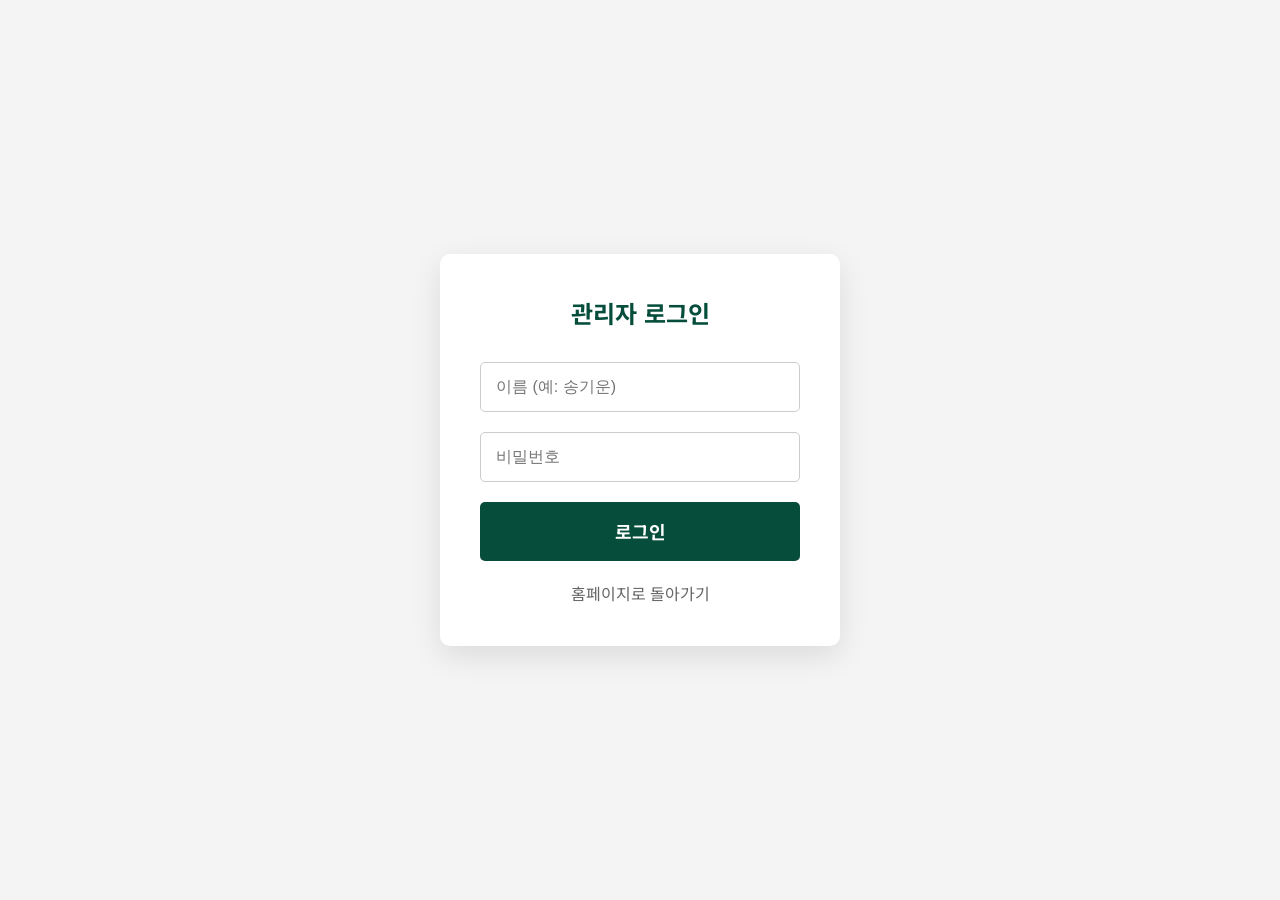
<file: admin.html>
<!DOCTYPE html>
<html lang="ko">
<head>
  <meta charset="UTF-8">
  <meta name="viewport" content="width=device-width, initial-scale=1.0">
  <title>관리자 페이지 - 관유중앙교회</title>
  <link rel="stylesheet" href="style.css">
  <style>
    body {
      background-color: #f4f4f4;
      display: flex;
      justify-content: center;
      align-items: center;
      height: 100vh;
      margin: 0;
    }
    .admin-login-box {
      background: white;
      padding: 40px;
      border-radius: 10px;
      box-shadow: 0 10px 30px rgba(0,0,0,0.1);
      width: 100%;
      max-width: 400px;
      text-align: center;
    }
    .admin-login-box h2 {
      margin-top: 0;
      color: #064E3B;
      margin-bottom: 30px;
    }
    .admin-login-box input {
      width: 100%;
      padding: 15px;
      margin-bottom: 20px;
      border: 1px solid #ccc;
      border-radius: 5px;
      box-sizing: border-box;
      font-size: 16px;
    }
    .admin-login-box button {
      width: 100%;
      padding: 15px;
      background-color: #064E3B;
      color: white;
      border: none;
      border-radius: 5px;
      font-size: 18px;
      cursor: pointer;
      font-weight: bold;
    }
    .admin-login-box button:hover {
      background-color: #043326;
    }
    .home-link {
      display: block;
      margin-top: 20px;
      color: #666;
      text-decoration: none;
    }
  </style>
</head>
<body>
  <div class="admin-login-box">
    <h2>관리자 로그인</h2>
    <input type="text" id="admin-name" placeholder="이름 (예: 송기운)">
    <input type="password" id="admin-password" placeholder="비밀번호">
    <button id="admin-login-btn">로그인</button>
    <a href="index.html" class="home-link">홈페이지로 돌아가기</a>
  </div>

  <script>
    const ADMINS = [
      { name: '송기운', password: '20114!', role: 'main' },
      { name: '정해단', password: '1231!', role: 'sub' },
      { name: '민병희', password: '1231!', role: 'sub' }
    ];

    document.getElementById('admin-login-btn').addEventListener('click', () => {
      const name = document.getElementById('admin-name').value.trim();
      const pwd = document.getElementById('admin-password').value;
      
      const admin = ADMINS.find(a => a.name === name && a.password === pwd);
      if (admin) {
        localStorage.setItem('adminRole', admin.role);
        localStorage.setItem('adminName', admin.name);
        alert('로그인 성공! 홈페이지로 이동합니다.');
        window.location.href = 'index.html?clear=1';
      } else {
        alert('이름 또는 비밀번호가 일치하지 않습니다.');
      }
    });
  </script>
</body>
</html>
</file>
<file: style.css>
@import url('https://fonts.googleapis.com/css2?family=Gowun+Batang:wght@400;700&family=Noto+Sans+KR:wght@300;400;500;700;900&family=Outfit:wght@300;400;500;600;700&display=swap');

/* Design System Variables */
:root {
  --color-primary: #1b4332; /* Deep Forest Green */
  --color-primary-light: #2d6a4f;
  --color-primary-dark: #081c15;
  --color-accent: #c5a880; /* Warm Gold / Champagne */
  --color-accent-light: #d4af37;
  --color-text-dark: #212529; /* Charcoal */
  --color-text-muted: #5a6268;
  --color-bg-base: #faf9f6; /* Warm White / Cream */
  --color-bg-card: #ffffff;
  --color-border: rgba(0, 0, 0, 0.08);
  --color-border-light: rgba(255, 255, 255, 0.25);
  
  --color-thelight-green: #388e3c; /* The Light Church Vivid Green */
  --color-thelight-green-light: #4caf50;
  --color-thelight-green-dark: #2e7d32;
  
  --font-ko: 'Noto Sans KR', sans-serif;
  --font-en: 'Outfit', sans-serif;
  
  --shadow-sm: 0 2px 8px rgba(0, 0, 0, 0.04);
  --shadow-md: 0 8px 24px rgba(0, 0, 0, 0.06);
  --shadow-lg: 0 16px 40px rgba(0, 0, 0, 0.1);
  --radius-sm: 8px;
  --radius-md: 16px;
  --radius-lg: 24px;
  
  --transition: all 0.4s cubic-bezier(0.16, 1, 0.3, 1);
}

/* Base Styles */
* {
  box-sizing: border-box;
  margin: 0;
  padding: 0;
  -webkit-font-smoothing: antialiased;
  -moz-osx-font-smoothing: grayscale;
}

html {
  scroll-behavior: smooth;
  font-size: 16px;
}

body {
  font-family: var(--font-ko);
  background-color: var(--color-bg-base);
  color: var(--color-text-dark);
  line-height: 1.6;
  overflow-x: hidden;
}

a {
  text-decoration: none;
  color: inherit;
  transition: var(--transition);
}

ul {
  list-style: none;
}

button {
  background: none;
  border: none;
  font: inherit;
  cursor: pointer;
}

/* Custom Scrollbar */
::-webkit-scrollbar {
  width: 8px;
}
::-webkit-scrollbar-track {
  background: var(--color-bg-base);
}
::-webkit-scrollbar-thumb {
  background: var(--color-primary-light);
  border-radius: 4px;
}
::-webkit-scrollbar-thumb:hover {
  background: var(--color-primary);
}

/* Container */
.container {
  max-width: 1200px;
  margin: 0 auto;
  padding: 0 24px;
}

/* Typography & Title Components */
.section-header {
  text-align: center;
  margin-bottom: 60px;
}

.section-tag {
  font-family: var(--font-en);
  font-size: 0.85rem;
  font-weight: 600;
  text-transform: uppercase;
  color: var(--color-accent-light);
  letter-spacing: 2px;
  display: block;
  margin-bottom: 12px;
}

.section-title {
  font-size: 2.25rem;
  font-weight: 700;
  color: var(--color-primary);
  position: relative;
  display: inline-block;
  padding-bottom: 16px;
}

.section-title::after {
  content: '';
  position: absolute;
  bottom: 0;
  left: 50%;
  transform: translateX(-50%);
  width: 40px;
  height: 3px;
  background-color: var(--color-accent);
  border-radius: 2px;
}

.section-desc {
  margin-top: 16px;
  color: var(--color-text-muted);
  font-size: 1.05rem;
}

/* Buttons */
.btn {
  display: inline-flex;
  align-items: center;
  justify-content: center;
  padding: 12px 28px;
  font-size: 0.95rem;
  font-weight: 500;
  border-radius: 30px;
  transition: var(--transition);
  gap: 8px;
}

.btn-primary {
  background-color: var(--color-primary);
  color: #ffffff;
  box-shadow: var(--shadow-sm);
}

.btn-primary:hover {
  background-color: var(--color-primary-light);
  transform: translateY(-2px);
  box-shadow: var(--shadow-md);
}

.btn-outline {
  border: 1px solid var(--color-primary);
  color: var(--color-primary);
}

.btn-outline:hover {
  background-color: var(--color-primary);
  color: #ffffff;
  transform: translateY(-2px);
}

/* Header & Navigation */
.header {
  position: fixed;
  top: 0;
  left: 0;
  width: 100%;
  z-index: 1000;
  transition: var(--transition);
  border-bottom: 2px solid var(--color-thelight-green);
  background-color: #ffffff;
}

.header.scrolled {
  background-color: #ffffff;
  border-bottom: 2px solid var(--color-thelight-green);
  box-shadow: var(--shadow-sm);
}

.header-container {
  display: flex;
  justify-content: space-between;
  align-items: center;
  height: 80px;
  transition: var(--transition);
}

.header.scrolled .header-container {
  height: 70px;
}

/* Logo Design */
.logo {
  display: flex;
  align-items: center;
  gap: 12px;
  text-decoration: none;
  height: 56px;
}

.logo img {
  height: 52px;
  max-height: 52px;
  width: auto;
  display: block;
}

.logo-icon {
  width: 38px;
  height: 57px;
  flex-shrink: 0;
  display: flex;
  align-items: center;
  justify-content: center;
  filter: drop-shadow(0 2px 4px rgba(0, 0, 0, 0.12));
}

.logo-text-group {
  display: flex;
  flex-direction: column;
  justify-content: center;
}

.logo-main-row {
  display: flex;
  align-items: baseline;
  gap: 6px;
  line-height: 1.05;
}

.logo-title-group {
  display: inline-flex;
  align-items: baseline;
}

.logo-tag {
  font-size: 1.05rem;
  font-weight: 800;
  color: #009688; /* Emerald Teal/Green */
  letter-spacing: -0.5px;
}

.logo-title-red {
  font-size: 1.55rem;
  font-weight: 900;
  color: #c83210; /* Vivid Red-Orange */
  letter-spacing: -0.5px;
}

.logo-title-black {
  font-size: 1.55rem;
  font-weight: 900;
  color: #000000; /* Solid Black */
  letter-spacing: -0.5px;
}

.logo-sub-row {
  display: flex;
  justify-content: flex-end;
  margin-top: 3px;
}

.logo-denom {
  font-size: 0.72rem;
  font-weight: 800;
  color: #000000;
  letter-spacing: 1px;
  line-height: 1;
}

/* Nav Menu (Desktop) */
.nav-menu {
  display: flex;
  gap: 32px;
  align-items: center;
}

.nav-item {
  position: relative;
}

.nav-link {
  font-size: 1rem;
  font-weight: 500;
  color: var(--color-text-dark);
  padding: 8px 0;
  position: relative;
}

.nav-link::after {
  content: '';
  position: absolute;
  bottom: 0;
  left: 0;
  width: 100%;
  height: 2px;
  background-color: var(--color-thelight-green);
  transform: scaleX(0);
  transform-origin: right;
  transition: transform 0.4s cubic-bezier(0.16, 1, 0.3, 1);
}

.nav-link:hover {
  color: var(--color-thelight-green);
}

.nav-link:hover::after {
  transform: scaleX(1);
  transform-origin: left;
}

.nav-menu.desktop {
  gap: 22px;
}

/* Active Nav Item */
.nav-item.active .nav-link {
  color: var(--color-thelight-green);
  font-weight: 700;
}

.nav-item.active .nav-link::after {
  transform: scaleX(1);
  background-color: var(--color-thelight-green);
}

/* Nav Dropdown Styles */
.nav-item.has-dropdown {
  position: relative;
}

.dropdown-icon {
  font-size: 0.82rem;
  margin-left: 3px;
  transition: transform 0.3s cubic-bezier(0.16, 1, 0.3, 1);
  display: inline-block;
}

.nav-item.has-dropdown:hover .dropdown-icon {
  transform: rotate(180deg);
}

.dropdown-menu {
  position: absolute;
  top: 100%;
  left: 50%;
  transform: translateX(-50%) translateY(12px);
  width: 200px;
  background: #ffffff;
  border-radius: 14px;
  padding: 10px 8px;
  box-shadow: 0 14px 36px rgba(0, 0, 0, 0.15), 0 2px 8px rgba(0, 0, 0, 0.04);
  border: 1px solid var(--color-border);
  opacity: 0;
  visibility: hidden;
  transition: all 0.3s cubic-bezier(0.16, 1, 0.3, 1);
  z-index: 1100;
  display: flex;
  flex-direction: column;
  gap: 2px;
  list-style: none;
  margin: 0;
}

.nav-item.has-dropdown:hover .dropdown-menu {
  opacity: 1;
  visibility: visible;
  transform: translateX(-50%) translateY(6px);
}

.dropdown-link {
  display: flex;
  align-items: center;
  gap: 10px;
  padding: 9px 14px;
  font-size: 0.93rem;
  font-weight: 600;
  color: var(--color-text-dark);
  border-radius: 8px;
  transition: var(--transition);
  text-decoration: none;
}

.dropdown-link i {
  color: var(--color-primary-light);
  font-size: 1.1rem;
}

.dropdown-link:hover {
  background-color: rgba(27, 67, 50, 0.07);
  color: var(--color-primary);
  transform: translateX(3px);
}

/* Mobile Dropdown Styling */
.mobile-nav .has-dropdown {
  width: 100%;
}

.mobile-dropdown-menu {
  position: static;
  transform: none !important;
  opacity: 1;
  visibility: visible;
  box-shadow: none;
  border: none;
  width: 100%;
  padding: 6px 0 6px 14px;
  background: transparent;
  display: none;
  flex-direction: column;
  gap: 8px;
}

.mobile-nav .has-dropdown.open .mobile-dropdown-menu {
  display: flex;
}

.mobile-dropdown-menu .dropdown-link {
  font-size: 0.98rem;
  padding: 8px 12px;
}

/* Coupang Partners Eye-Catching Yellow Gradient Shortcut Button */
.coupang-item {
  display: inline-flex;
  flex-direction: column;
  align-items: center;
  justify-content: center;
  margin: 0 4px;
}

.nav-menu.desktop .coupang-item {
  position: relative;
  top: 160px;
  left: 180px;
}

.coupang-btn {
  display: inline-flex;
  flex-direction: column;
  align-items: center;
  justify-content: center;
  gap: 6px;
  width: 100px;
  height: 100px;
  padding: 10px;
  background: linear-gradient(135deg, #FFF176 0%, #FBC02D 50%, #F57F17 100%);
  color: #1a2510 !important;
  font-size: 0.98rem;
  font-weight: 800;
  border-radius: 18px;
  box-shadow: 0 4px 14px rgba(251, 192, 45, 0.45), 0 2px 4px rgba(0, 0, 0, 0.1);
  transition: all 0.3s cubic-bezier(0.16, 1, 0.3, 1);
  text-decoration: none !important;
  line-height: 1.2;
  position: relative;
  overflow: hidden;
  border: 1.5px solid rgba(255, 255, 255, 0.8);
  white-space: normal;
  text-align: center;
}

/* Shiny hover highlight effect */
.coupang-btn::before {
  content: '';
  position: absolute;
  top: 0;
  left: -100%;
  width: 100%;
  height: 100%;
  background: linear-gradient(90deg, transparent, rgba(255, 255, 255, 0.6), transparent);
  transition: left 0.6s ease;
}

.coupang-btn:hover::before {
  left: 100%;
}

.coupang-btn:hover {
  background: linear-gradient(135deg, #FFEE58 0%, #FDD835 50%, #F57C00 100%);
  transform: translateY(-2px) scale(1.04);
  box-shadow: 0 6px 20px rgba(251, 192, 45, 0.65), 0 4px 8px rgba(0, 0, 0, 0.15);
  color: #0d1705 !important;
}

.coupang-btn i {
  font-size: 1.4rem;
  color: #1a2510;
}

/* "편안한 생활" Subtitle Text */
.coupang-sub-text {
  font-size: 0.82rem;
  font-weight: 800;
  letter-spacing: -0.2px;
  margin-top: 4px;
  color: #4A148C !important;
  -webkit-text-fill-color: #4A148C !important;
  text-shadow: 0 1px 3px rgba(255, 255, 255, 0.9);
  line-height: 1.1;
  text-align: center;
  display: block;
}

/* Mobile Drawer Coupang Button Adjustments */
.mobile-nav .coupang-item {
  margin: 12px 0;
  align-items: flex-start;
  width: 100%;
}

.mobile-nav .coupang-btn {
  width: 100%;
  height: auto;
  flex-direction: row;
  justify-content: center;
  padding: 12px 20px;
  font-size: 1rem;
  border-radius: 24px;
}

.mobile-nav .coupang-sub-text {
  width: 100%;
  text-align: center;
  font-size: 0.85rem;
  margin-top: 6px;
}

/* Hamburger & Mobile Menu Trigger */
.menu-btn {
  display: none;
  flex-direction: column;
  justify-content: space-between;
  width: 24px;
  height: 18px;
  z-index: 1001;
}

.menu-btn span {
  display: block;
  width: 100%;
  height: 2px;
  background-color: var(--color-primary);
  border-radius: 2px;
  transition: var(--transition);
}

/* Mobile Nav Drawer */
.mobile-nav {
  position: fixed;
  top: 0;
  right: -100%;
  width: 300px;
  height: 100vh;
  background-color: rgba(255, 255, 255, 0.98);
  box-shadow: var(--shadow-lg);
  z-index: 999;
  display: flex;
  flex-direction: column;
  padding: 100px 40px 40px 40px;
  transition: var(--transition);
}

.mobile-nav.open {
  right: 0;
}

.mobile-nav .nav-menu {
  flex-direction: column;
  align-items: flex-start;
  gap: 24px;
}

.mobile-nav .nav-link {
  font-size: 1.15rem;
}

/* Hamburger active transformation */
.menu-btn.active span:nth-child(1) {
  transform: translateY(8px) rotate(45deg);
}

.menu-btn.active span:nth-child(2) {
  opacity: 0;
}

.menu-btn.active span:nth-child(3) {
  transform: translateY(-8px) rotate(-45deg);
}

/* Hero Section (메인 배너) */
.hero {
  position: relative;
  height: 100vh;
  min-height: 600px;
  display: flex;
  align-items: center;
  background: url('assets/church-banner.png') no-repeat center center/cover;
  padding-top: 80px;
  overflow: hidden;
}

/* Gradient Overlay for visual quality and readability */
.hero::before {
  content: '';
  position: absolute;
  top: 0;
  left: 0;
  width: 100%;
  height: 100%;
  background: linear-gradient(
    90deg,
    rgba(27, 67, 50, 0.85) 0%,
    rgba(27, 67, 50, 0.6) 40%,
    rgba(250, 249, 246, 0.1) 100%
  );
  z-index: 1;
}

.hero-container {
  position: relative;
  z-index: 2;
  width: 100%;
}

.hero-content {
  max-width: 650px;
  color: #ffffff;
  margin-top: 112px;
  opacity: 0;
  transform: translateY(30px);
  animation: heroReveal 1.2s cubic-bezier(0.16, 1, 0.3, 1) forwards;
  animation-delay: 0.2s;
}

.hero-subtitle {
  font-family: var(--font-en);
  font-size: 1.1rem;
  font-weight: 500;
  color: var(--color-accent);
  text-transform: uppercase;
  letter-spacing: 3px;
  margin-bottom: 20px;
  display: block;
}

.hero-title {
  font-size: 3.25rem;
  font-weight: 700;
  line-height: 1.25;
  margin-bottom: 28px;
  letter-spacing: -1px;
  color: #ffffff;
}

.hero-title span {
  color: var(--color-accent);
}

.hero-faith-box {
  background: rgba(8, 28, 21, 0.5);
  backdrop-filter: blur(12px);
  -webkit-backdrop-filter: blur(12px);
  border: 1px solid rgba(255, 255, 255, 0.2);
  border-left: 5px solid #d4af37;
  padding: 24px 28px;
  border-radius: 14px;
  margin-bottom: 32px;
  box-shadow: 0 12px 32px rgba(0, 0, 0, 0.3);
}

.hero-faith-text {
  font-family: 'Gowun Batang', 'Noto Sans KR', serif;
  font-size: 1.25rem;
  font-weight: 400;
  line-height: 1.85;
  color: #ffffff;
  letter-spacing: -0.2px;
  text-shadow: 0 2px 4px rgba(0, 0, 0, 0.6);
}

.hero-faith-text strong {
  font-weight: 700;
  color: #ffffff;
  font-size: 1.32rem;
}

.hero-faith-text span {
  color: #ffe259;
  font-weight: 700;
  border-bottom: 2px solid rgba(255, 226, 89, 0.6);
  padding-bottom: 2px;
}

/* Info Box in Hero */
.hero-info-box {
  background: rgba(255, 255, 255, 0.1);
  backdrop-filter: blur(12px);
  -webkit-backdrop-filter: blur(12px);
  border: 1px solid rgba(255, 255, 255, 0.2);
  border-radius: var(--radius-md);
  padding: 24px;
  margin-bottom: 40px;
  display: flex;
  flex-direction: column;
  gap: 12px;
}

.info-item {
  display: flex;
  align-items: center;
  gap: 16px;
}

.info-icon {
  width: 24px;
  height: 24px;
  display: flex;
  align-items: center;
  justify-content: center;
  color: var(--color-accent);
}

.info-text {
  font-size: 0.95rem;
}

.info-label {
  font-weight: 700;
  color: var(--color-accent);
  margin-right: 8px;
}

@keyframes heroReveal {
  to {
    opacity: 1;
    transform: translateY(0);
  }
}

/* Scroll indicator */
.scroll-indicator {
  position: absolute;
  bottom: 21px;
  left: 50%;
  transform: translateX(calc(-50% - 38px));
  z-index: 2;
  color: #ffffff;
  display: flex;
  flex-direction: column;
  align-items: center;
  gap: 8px;
  font-size: 0.8rem;
  font-family: var(--font-en);
  letter-spacing: 2px;
  opacity: 0.7;
}

.mouse {
  width: 22px;
  height: 36px;
  border: 2px solid #ffffff;
  border-radius: 12px;
  position: relative;
}

.wheel {
  width: 2px;
  height: 8px;
  background-color: #ffffff;
  border-radius: 1px;
  position: absolute;
  top: 6px;
  left: 50%;
  transform: translateX(-50%);
  animation: scrollWheel 1.5s infinite;
}

@keyframes scrollWheel {
  0% { transform: translate(-50%, 0); opacity: 1; }
  100% { transform: translate(-50%, 15px); opacity: 0; }
}

/* Global Sections Setup */
section {
  padding: 100px 0;
  position: relative;
}

/* Intro Section (교회 소개) */
.intro {
  background-color: var(--color-bg-base);
}

.intro-grid {
  display: grid;
  grid-template-columns: 1fr 1fr;
  gap: 60px;
  align-items: center;
}

.intro-media {
  position: relative;
  border-radius: var(--radius-lg);
  overflow: hidden;
  box-shadow: var(--shadow-lg);
  aspect-ratio: 4/3;
  background-color: #e5e5e5;
}

@media (min-width: 1025px) {
  .intro-media {
    margin-top: -150px; /* 위로 4cm(약 150px) 올림 */
  }
}

.intro-media img {
  width: 100%;
  height: 100%;
  object-fit: cover;
  transition: var(--transition);
}

.intro-media:hover img {
  transform: scale(1.05);
}

.intro-content {
  display: flex;
  flex-direction: column;
  gap: 24px;
}

.intro-welcome {
  font-size: 1.15rem;
  font-weight: 500;
  color: var(--color-primary-light);
  line-height: 1.8;
}

/* Vision Box in Intro */
.intro-vision-box {
  background: linear-gradient(135deg, rgba(27, 67, 50, 0.07) 0%, rgba(197, 168, 128, 0.15) 100%);
  border-left: 4px solid var(--color-primary);
  border-radius: 12px;
  padding: 20px 24px;
  margin: 6px 0;
  box-shadow: 0 4px 16px rgba(0, 0, 0, 0.03);
}

.vision-tag {
  font-size: 0.82rem;
  font-weight: 700;
  color: var(--color-primary-light);
  text-transform: uppercase;
  letter-spacing: 1.5px;
  display: flex;
  align-items: center;
  gap: 4px;
  margin-bottom: 6px;
}

.vision-title {
  font-size: 1.3rem;
  font-weight: 800;
  color: var(--color-primary);
  margin-bottom: 8px;
  letter-spacing: -0.3px;
}

.vision-desc {
  font-size: 0.98rem;
  color: var(--color-text-dark);
  line-height: 1.7;
  font-weight: 500;
}

.intro-details {
  color: var(--color-text-muted);
  font-size: 1rem;
  line-height: 1.8;
}

/* Info Overview Card in Intro */
.intro-info-card {
  background-color: #ffffff;
  border: 1px solid var(--color-border);
  border-radius: 12px;
  padding: 18px 22px;
  display: flex;
  flex-direction: column;
  gap: 10px;
  box-shadow: var(--shadow-sm);
  margin: 6px 0;
}

.info-row {
  display: flex;
  align-items: flex-start;
  gap: 12px;
  font-size: 0.92rem;
}

.info-key {
  font-weight: 700;
  color: var(--color-primary);
  min-width: 90px;
  display: flex;
  align-items: center;
  gap: 6px;
}

.info-key i {
  color: var(--color-accent-light);
  font-size: 1.1rem;
}

.info-val {
  color: var(--color-text-dark);
  font-weight: 500;
}

/* Values Grid */
.values-grid {
  display: grid;
  grid-template-columns: repeat(3, 1fr);
  gap: 32px;
  margin-top: 60px;
}

.value-card {
  background-color: var(--color-bg-card);
  padding: 40px 32px;
  border-radius: var(--radius-md);
  border: 1px solid var(--color-border);
  box-shadow: var(--shadow-sm);
  transition: var(--transition);
  position: relative;
  overflow: hidden;
}

.value-card::before {
  content: '';
  position: absolute;
  top: 0;
  left: 0;
  width: 100%;
  height: 4px;
  background-color: var(--color-primary);
  transform: scaleX(0);
  transform-origin: left;
  transition: var(--transition);
}

.value-card:hover {
  transform: translateY(-8px);
  box-shadow: var(--shadow-md);
}

.value-card:hover::before {
  transform: scaleX(1);
}

.value-icon {
  width: 50px;
  height: 50px;
  border-radius: var(--radius-sm);
  background-color: rgba(27, 67, 50, 0.06);
  display: flex;
  align-items: center;
  justify-content: center;
  color: var(--color-primary);
  margin-bottom: 24px;
  font-size: 1.5rem;
}

.value-title {
  font-size: 1.25rem;
  font-weight: 700;
  color: var(--color-primary);
  margin-bottom: 16px;
}

.value-desc {
  font-size: 0.95rem;
  color: var(--color-text-muted);
  line-height: 1.7;
}

/* Worship Section (예배 안내) */
.worship {
  background-color: #ffffff;
}

.worship-grid {
  display: grid;
  grid-template-columns: repeat(2, 1fr);
  gap: 32px;
}

.worship-card {
  background-color: var(--color-bg-base);
  border-radius: var(--radius-md);
  padding: 36px;
  border: 1px solid var(--color-border);
  display: flex;
  flex-direction: column;
  justify-content: flex-start;
  transition: var(--transition);
}

.worship-card:hover {
  transform: translateY(-4px);
  box-shadow: var(--shadow-md);
  border-color: var(--color-accent);
}

.worship-header {
  display: flex;
  justify-content: space-between;
  align-items: flex-start;
  margin-bottom: 24px;
}

.worship-name {
  font-size: 1.35rem;
  font-weight: 700;
  color: var(--color-primary);
}

.worship-badge {
  font-size: 0.75rem;
  font-weight: 600;
  padding: 4px 10px;
  border-radius: 20px;
  background-color: var(--color-primary);
  color: #ffffff;
}

.worship-badge.accent {
  background-color: var(--color-accent);
  color: #ffffff;
}

.worship-rows {
  display: flex;
  flex-direction: column;
  gap: 16px;
}

.worship-row {
  display: flex;
  justify-content: space-between;
  padding-bottom: 12px;
  border-bottom: 1px dashed var(--color-border);
}

.worship-row:last-child {
  border-bottom: none;
  padding-bottom: 0;
}

.worship-target {
  font-weight: 500;
  color: var(--color-text-dark);
}

.worship-time {
  font-family: var(--font-en);
  font-weight: 500;
  color: var(--color-primary-light);
}

/* Sermons Section (예배와 설교) */
.sermons {
  background-color: var(--color-bg-base);
}

.sermon-player-container {
  display: grid;
  grid-template-columns: 2.2fr 1fr;
  gap: 32px;
  margin-bottom: 40px;
}

.sermon-video-wrapper {
  position: relative;
  border-radius: var(--radius-md);
  overflow: hidden;
  box-shadow: var(--shadow-md);
  aspect-ratio: 16/9;
  background-color: #000;
}

.sermon-video-wrapper iframe {
  position: absolute;
  top: 0;
  left: 0;
  width: 100%;
  height: 100%;
  border: none;
}

.sermon-playlist {
  background-color: var(--color-bg-card);
  border: 1px solid var(--color-border);
  border-radius: var(--radius-md);
  padding: 24px;
  max-height: 480px;
  overflow-y: auto;
  display: flex;
  flex-direction: column;
  gap: 16px;
}

.sermon-playlist-title {
  font-size: 1.1rem;
  font-weight: 700;
  color: var(--color-primary);
  padding-bottom: 12px;
  border-bottom: 1px solid var(--color-border);
}

.playlist-item {
  display: flex;
  gap: 12px;
  padding: 12px;
  border-radius: var(--radius-sm);
  cursor: pointer;
  transition: var(--transition);
}

.playlist-item:hover, .playlist-item.active {
  background-color: rgba(27, 67, 50, 0.05);
}

.playlist-thumb {
  width: 80px;
  height: 45px;
  background-color: #eaeaea;
  border-radius: 4px;
  overflow: hidden;
  flex-shrink: 0;
}

.playlist-thumb img {
  width: 100%;
  height: 100%;
  object-fit: cover;
}

.playlist-info {
  display: flex;
  flex-direction: column;
  justify-content: space-between;
}

.playlist-title {
  font-size: 0.85rem;
  font-weight: 600;
  color: var(--color-text-dark);
  line-height: 1.4;
  display: -webkit-box;
  -webkit-line-clamp: 2;
  -webkit-box-orient: vertical;
  overflow: hidden;
}

.playlist-date {
  font-family: var(--font-en);
  font-size: 0.75rem;
  color: var(--color-text-muted);
}

/* Church School Section (교회학교 - 게시판 아코디언 스타일) */
.school {
  background-color: #ffffff;
}

.school-board {
  width: 100%;
  border-radius: var(--radius-md);
  overflow: hidden;
  box-shadow: var(--shadow-md);
  border: 1px solid var(--color-border);
  background-color: #ffffff;
}

/* Board Header */
.board-header {
  display: grid;
  grid-template-columns: 80px 140px 1fr 280px 100px;
  background-color: var(--color-primary);
  color: #ffffff;
  font-weight: 600;
  padding: 18px 24px;
  text-align: center;
  font-size: 0.95rem;
}

.board-header div {
  display: flex;
  align-items: center;
  justify-content: center;
}

.board-header .col-title {
  justify-content: flex-start;
  padding-left: 20px;
}

/* Board Row */
.board-row {
  border-bottom: 1px solid var(--color-border);
  transition: background-color var(--transition-speed) ease;
}

.board-row:last-child {
  border-bottom: none;
}

.board-row:hover {
  background-color: rgba(27, 67, 50, 0.02);
}

.board-summary {
  display: grid;
  grid-template-columns: 80px 140px 1fr 280px 100px;
  padding: 20px 24px;
  align-items: center;
  text-align: center;
  cursor: pointer;
  user-select: none;
}

.board-summary div {
  display: flex;
  align-items: center;
  justify-content: center;
}

.board-summary .col-num {
  font-size: 0.9rem;
  color: var(--color-text-muted);
  font-weight: 500;
}

.board-summary .col-title {
  display: flex;
  flex-direction: column;
  align-items: flex-start;
  text-align: left;
  padding-left: 20px;
  gap: 4px;
}

.row-title {
  font-size: 1.05rem;
  font-weight: 600;
  color: var(--color-primary);
  transition: color var(--transition-speed) ease;
}

.board-row:hover .row-title {
  color: var(--color-accent-light);
}

.row-subtitle {
  font-size: 0.85rem;
  color: var(--color-text-muted);
}

.board-summary .col-time {
  font-size: 0.9rem;
  color: var(--color-text);
  font-weight: 500;
  gap: 6px;
}

.board-summary .col-time i {
  font-size: 1.1rem;
  color: var(--color-accent-light);
}

/* Badges */
.badge {
  padding: 6px 12px;
  border-radius: 50px;
  font-size: 0.8rem;
  font-weight: 600;
  color: #ffffff;
}

.badge-kids {
  background-color: #0088E6;
}

.badge-hero {
  background-color: #88C000;
}

.badge-kfc {
  background-color: #e67e22;
}

.status-active {
  color: var(--color-accent-light);
  font-weight: 600;
  font-size: 0.85rem;
  background-color: rgba(136, 192, 0, 0.15);
  padding: 4px 10px;
  border-radius: var(--radius-sm);
}

.status-recruiting {
  color: #e67e22;
  font-weight: 600;
  font-size: 0.85rem;
  background-color: rgba(230, 126, 34, 0.15);
  padding: 4px 10px;
  border-radius: var(--radius-sm);
}

/* Board Detail (Accordion Body) */
.board-detail {
  max-height: 0;
  overflow: hidden;
  transition: max-height 0.4s cubic-bezier(0.4, 0, 0.2, 1), padding 0.4s ease;
  background-color: rgba(27, 67, 50, 0.015);
  border-top: 1px solid transparent;
}

.board-row.active .board-detail {
  max-height: 800px; /* 충분한 높이 */
  border-top: 1px solid var(--color-border);
  border-bottom: 1px solid var(--color-border);
}

.detail-container {
  padding: 30px 40px;
  display: grid;
  grid-template-columns: 320px 1fr;
  gap: 40px;
  align-items: flex-start;
}

.detail-image {
  border-radius: var(--radius-md);
  overflow: hidden;
  box-shadow: var(--shadow-sm);
  aspect-ratio: 4/3;
  background-color: #eaeaea;
}

.detail-image img {
  width: 100%;
  height: 100%;
  object-fit: cover;
}

.detail-info {
  display: flex;
  flex-direction: column;
  gap: 16px;
}

.detail-info h4 {
  font-size: 1.15rem;
  color: var(--color-primary);
  font-weight: 700;
  display: flex;
  align-items: center;
  gap: 8px;
  border-bottom: 2px solid var(--color-accent-light);
  padding-bottom: 8px;
}

.detail-info h4 i {
  font-size: 1.3rem;
  color: var(--color-accent-light);
}

.detail-info p {
  font-size: 0.95rem;
  color: var(--color-text);
  line-height: 1.7;
}

.detail-table {
  width: 100%;
  border-collapse: collapse;
  margin-top: 10px;
}

.detail-table th, .detail-table td {
  padding: 12px 16px;
  text-align: left;
  border-bottom: 1px solid rgba(27, 67, 50, 0.08);
}

.detail-table th {
  font-weight: 600;
  color: var(--color-primary);
  width: 120px;
  display: flex;
  align-items: center;
  gap: 8px;
}

.detail-table th i {
  color: var(--color-accent-light);
}

.detail-table td {
  color: var(--color-text);
}

.detail-table tr:last-child th, .detail-table tr:last-child td {
  border-bottom: none;
}

/* Responsive Table */
@media (max-width: 1024px) {
  .board-header {
    display: none;
  }
  
  .board-summary {
    grid-template-columns: 1fr;
    gap: 12px;
    text-align: left;
    padding: 20px;
  }
  
  .board-summary div {
    justify-content: flex-start;
  }
  
  .board-summary .col-num {
    display: none;
  }
  
  .board-summary .col-title {
    padding-left: 0;
  }
  
  .detail-container {
    grid-template-columns: 1fr;
    gap: 24px;
    padding: 20px;
  }
  
  .detail-image {
    max-width: 100%;
  }
}

/* News & Gallery Section (교회 소식) */
.news {
  background-color: var(--color-bg-base);
}

.news-layout {
  display: grid;
  grid-template-columns: 1.2fr 1.8fr;
  gap: 48px;
}

.notice-box {
  background-color: var(--color-bg-card);
  border: 1px solid var(--color-border);
  border-radius: var(--radius-md);
  padding: 36px;
  box-shadow: var(--shadow-sm);
}

.notice-header {
  display: flex;
  justify-content: space-between;
  align-items: center;
  margin-bottom: 24px;
}

.notice-title {
  font-size: 1.35rem;
  font-weight: 700;
  color: var(--color-primary);
}

.notice-list {
  display: flex;
  flex-direction: column;
  gap: 20px;
}

.notice-item {
  display: flex;
  justify-content: space-between;
  align-items: center;
  padding-bottom: 16px;
  border-bottom: 1px solid var(--color-border);
  cursor: pointer;
}

.notice-item:last-child {
  border-bottom: none;
  padding-bottom: 0;
}

.notice-link {
  font-weight: 500;
  color: var(--color-text-dark);
  font-size: 0.95rem;
  white-space: nowrap;
  overflow: hidden;
  text-overflow: ellipsis;
  max-width: 75%;
}

.notice-item:hover .notice-link {
  color: var(--color-primary-light);
}

.notice-date {
  font-family: var(--font-en);
  font-size: 0.8rem;
  color: var(--color-text-muted);
}

.gallery-box {
  display: flex;
  flex-direction: column;
  gap: 28px;
}

.gallery-grid {
  display: grid;
  grid-template-columns: repeat(2, 1fr);
  gap: 24px;
}

.gallery-card {
  background-color: var(--color-bg-card);
  border-radius: var(--radius-md);
  overflow: hidden;
  box-shadow: var(--shadow-sm);
  border: 1px solid var(--color-border);
  cursor: pointer;
  transition: var(--transition);
}

.gallery-card:hover {
  transform: translateY(-6px);
  box-shadow: var(--shadow-md);
  border-color: var(--color-accent);
}

.gallery-img {
  height: 180px;
  background-color: #eaeaea;
  overflow: hidden;
  position: relative;
}

.gallery-img img {
  width: 100%;
  height: 100%;
  object-fit: cover;
  transition: var(--transition);
}

.gallery-card:hover .gallery-img img {
  transform: scale(1.05);
}

.gallery-info {
  padding: 20px;
}

.gallery-title {
  font-size: 1rem;
  font-weight: 700;
  color: var(--color-primary);
  margin-bottom: 8px;
}

.gallery-date {
  font-family: var(--font-en);
  font-size: 0.8rem;
  color: var(--color-text-muted);
}

/* Location Section (오시는 길) */
.location {
  background-color: #ffffff;
}

.location-layout {
  display: grid;
  grid-template-columns: 1.5fr 1fr;
  gap: 48px;
  align-items: stretch;
}

.map-container {
  height: 400px;
  background-color: var(--color-bg-base);
  border-radius: var(--radius-md);
  border: 1px solid var(--color-border);
  overflow: hidden;
  box-shadow: var(--shadow-sm);
  position: relative;
}

/* Styled map placeholder or custom visual map */
.map-placeholder {
  width: 100%;
  height: 100%;
  display: flex;
  flex-direction: column;
  justify-content: center;
  align-items: center;
  gap: 16px;
  background: linear-gradient(135deg, #e9ecef 0%, #dee2e6 100%);
  color: var(--color-primary);
  padding: 24px;
  text-align: center;
}

.map-placeholder-icon {
  font-size: 3rem;
  animation: bounce 2s infinite;
}

@keyframes bounce {
  0%, 100% { transform: translateY(0); }
  50% { transform: translateY(-10px); }
}

.map-placeholder-title {
  font-weight: 700;
  font-size: 1.15rem;
}

.map-placeholder-desc {
  font-size: 0.9rem;
  color: var(--color-text-muted);
}

.location-info {
  display: flex;
  flex-direction: column;
  justify-content: center;
  gap: 28px;
}

.loc-card {
  display: flex;
  gap: 20px;
  align-items: flex-start;
}

.loc-icon {
  width: 44px;
  height: 44px;
  border-radius: 50%;
  background-color: rgba(27, 67, 50, 0.06);
  color: var(--color-primary);
  display: flex;
  align-items: center;
  justify-content: center;
  font-size: 1.2rem;
  flex-shrink: 0;
}

.loc-details {
  display: flex;
  flex-direction: column;
  gap: 6px;
}

.loc-title {
  font-size: 1.1rem;
  font-weight: 700;
  color: var(--color-primary);
}

.loc-desc {
  color: var(--color-text-muted);
  font-size: 0.95rem;
  line-height: 1.6;
}

/* Footer Section */
.footer {
  background-color: var(--color-primary-dark);
  color: rgba(255, 255, 255, 0.75);
  padding: 80px 0 40px 0;
  border-top: 4px solid var(--color-accent);
}

.footer-top {
  display: grid;
  grid-template-columns: 1.5fr repeat(3, 1fr);
  gap: 40px;
  padding-bottom: 60px;
  border-bottom: 1px solid rgba(255, 255, 255, 0.1);
}

.footer-brand {
  display: flex;
  flex-direction: column;
  gap: 20px;
}

.footer-logo {
  display: flex;
  align-items: center;
  gap: 12px;
}

.footer-logo .logo-title {
  color: #ffffff;
}

.footer-logo .logo-sub {
  color: rgba(255, 255, 255, 0.5);
}

.footer-desc {
  font-size: 0.9rem;
  line-height: 1.7;
}

.footer-links-col {
  display: flex;
  flex-direction: column;
  gap: 20px;
}

.footer-links-title {
  font-size: 1rem;
  font-weight: 700;
  color: #ffffff;
}

.footer-links {
  display: flex;
  flex-direction: column;
  gap: 12px;
}

.footer-link {
  font-size: 0.9rem;
  transition: var(--transition);
}

.footer-link:hover {
  color: var(--color-accent);
  transform: translateX(4px);
}

.footer-bottom {
  display: flex;
  justify-content: space-between;
  align-items: center;
  padding-top: 40px;
  font-size: 0.85rem;
  color: rgba(255, 255, 255, 0.5);
}

.social-links {
  display: flex;
  gap: 16px;
}

.social-icon {
  width: 36px;
  height: 36px;
  border-radius: 50%;
  background-color: rgba(255, 255, 255, 0.05);
  color: #ffffff;
  display: flex;
  align-items: center;
  justify-content: center;
  transition: var(--transition);
}

.social-icon:hover {
  background-color: var(--color-accent);
  transform: translateY(-3px);
}

/* Intersection Observer Scroll Reveal */
.reveal.reveal-pending {
  opacity: 0;
  transform: translateY(40px);
  transition: opacity 1s cubic-bezier(0.16, 1, 0.3, 1), transform 1s cubic-bezier(0.16, 1, 0.3, 1);
}

.reveal.reveal-pending.active {
  opacity: 1;
  transform: translateY(0);
}

.reveal-delay-1 { transition-delay: 0.15s; }
.reveal-delay-2 { transition-delay: 0.3s; }
.reveal-delay-3 { transition-delay: 0.45s; }

/* Responsive Media Queries */
@media (max-width: 1024px) {
  .intro-grid, .sermon-player-container, .news-layout, .location-layout {
    grid-template-columns: 1fr;
    gap: 40px;
  }
  
  .sermons .sermon-playlist {
    max-height: 300px;
  }
}

@media (max-width: 768px) {
  html {
    font-size: 15px;
  }
  
  .header-container {
    height: 70px;
  }
  
  .nav-menu.desktop {
    display: none;
  }
  
  .menu-btn {
    display: flex;
  }
  
  .hero-title {
    font-size: 2.5rem;
  }
  
  .values-grid, .worship-grid, .school-grid, .gallery-grid, .footer-top {
    grid-template-columns: 1fr;
    gap: 24px;
  }
  
  .section-title {
    font-size: 1.85rem;
  }
  
  .footer-bottom {
    flex-direction: column;
    gap: 20px;
    text-align: center;
  }

  .servants-grid, .blessing-grid {
    grid-template-columns: 1fr;
    gap: 24px;
  }

  .offering-card {
    padding: 28px 20px;
  }

  .offering-bank-group {
    flex-direction: column;
    gap: 8px;
  }
}

/* Servants Section (섬기는 사람들) */
.servants {
  background-color: #ffffff;
}

.servants-grid {
  display: grid;
  grid-template-columns: repeat(3, 1fr);
  gap: 32px;
}

.servant-card {
  background-color: var(--color-bg-base);
  border: 1px solid var(--color-border);
  border-radius: var(--radius-md);
  padding: 36px 28px;
  text-align: center;
  transition: var(--transition);
  box-shadow: var(--shadow-sm);
  position: relative;
  display: flex;
  flex-direction: column;
  align-items: center;
}

.servant-card:hover {
  transform: translateY(-8px);
  box-shadow: var(--shadow-md);
  border-color: var(--color-accent);
}

.servant-role-badge {
  font-size: 0.78rem;
  font-weight: 700;
  color: var(--color-primary-light);
  background-color: rgba(27, 67, 50, 0.08);
  padding: 4px 14px;
  border-radius: 20px;
  margin-bottom: 16px;
  display: inline-block;
  letter-spacing: 0.5px;
}

.servant-img {
  width: 96px;
  height: 96px;
  border-radius: 50%;
  overflow: hidden;
  margin-bottom: 20px;
  box-shadow: 0 6px 18px rgba(0, 0, 0, 0.15);
  border: 3px solid #ffffff;
  outline: 2px solid var(--color-primary-light);
  flex-shrink: 0;
}

.servant-img img {
  width: 100%;
  height: 100%;
  object-fit: cover;
  object-position: center 20%;
  transition: transform 0.4s cubic-bezier(0.16, 1, 0.3, 1);
}

.servant-card:hover .servant-img img {
  transform: scale(1.08);
}

.servant-icon {
  width: 64px;
  height: 64px;
  border-radius: 50%;
  background: linear-gradient(135deg, rgba(27, 67, 50, 0.1) 0%, rgba(197, 168, 128, 0.2) 100%);
  display: flex;
  align-items: center;
  justify-content: center;
  font-size: 1.8rem;
  color: var(--color-primary);
  margin-bottom: 20px;
}

.servant-name {
  font-size: 1.3rem;
  font-weight: 800;
  color: var(--color-primary);
  margin-bottom: 14px;
}

.servant-message {
  font-size: 0.95rem;
  color: var(--color-text-muted);
  line-height: 1.7;
  margin-bottom: 16px;
}

/* Group Servant Card Layout */
.servant-group-card {
  padding-bottom: 24px;
}

.servant-group-card .servant-contact {
  margin-top: 38px;
}

.servant-member {
  display: flex;
  flex-direction: column;
  align-items: center;
  width: 100%;
}

.servant-member .servant-img {
  margin-bottom: 12px;
}

.servant-member .servant-name {
  margin-bottom: 8px;
}

.servant-member-role {
  font-size: 0.85rem;
  font-weight: 600;
  color: var(--color-primary-light);
  background-color: rgba(45, 106, 79, 0.08);
  padding: 2px 10px;
  border-radius: 12px;
  margin-top: -2px;
  margin-bottom: 12px;
  display: inline-block;
  letter-spacing: 0.5px;
}

.servant-member .servant-message {
  margin-bottom: 0;
  font-size: 0.9rem;
}

.servant-member-divider {
  width: 100%;
  height: 1px;
  background: radial-gradient(circle, var(--color-border) 0%, rgba(255,255,255,0) 75%);
  margin: 24px 0;
}

.pastor-bio-box {
  background-color: #ffffff;
  border: 1px solid var(--color-border);
  border-radius: var(--radius-sm);
  padding: 18px 20px;
  margin: 6px 0 20px 0;
  text-align: left;
  width: 100%;
  box-shadow: inset 0 1px 3px rgba(0, 0, 0, 0.02);
  flex-grow: 1;
}

.bio-title {
  font-size: 0.92rem;
  font-weight: 800;
  color: var(--color-primary);
  margin-bottom: 10px;
  display: flex;
  align-items: center;
  gap: 6px;
  border-bottom: 1px dashed var(--color-border);
  padding-bottom: 8px;
}

.bio-edu {
  font-size: 0.88rem;
  color: var(--color-text-dark);
  line-height: 1.6;
  margin-bottom: 12px;
  font-weight: 500;
}

.bio-list {
  display: flex;
  flex-direction: column;
  gap: 8px;
  font-size: 0.85rem;
  color: var(--color-text-muted);
  list-style: none;
  padding: 0;
  margin: 0;
}

.bio-list li {
  line-height: 1.5;
  position: relative;
  padding-left: 14px;
}

.bio-list li::before {
  content: '•';
  position: absolute;
  left: 0;
  color: var(--color-accent-light);
  font-weight: bold;
}

.bio-list li strong {
  color: var(--color-primary-light);
  font-weight: 700;
  margin-right: 4px;
}

.servant-contact {
  font-size: 0.88rem;
  font-weight: 600;
  color: var(--color-primary);
  background-color: #ffffff;
  padding: 8px 18px;
  border-radius: 30px;
  border: 1px solid var(--color-border);
  display: inline-flex;
  align-items: center;
  gap: 6px;
}

/* Offering Section (온라인 헌금) */
.offering {
  background-color: var(--color-bg-base);
}

.offering-card-container {
  max-width: 680px;
  margin: 0 auto;
}

.offering-card {
  background: #ffffff;
  border: 1px solid var(--color-border);
  border-radius: var(--radius-lg);
  padding: 44px;
  box-shadow: var(--shadow-md);
  text-align: center;
  position: relative;
  overflow: hidden;
}

.offering-card::before {
  content: '';
  position: absolute;
  top: 0;
  left: 0;
  width: 100%;
  height: 6px;
  background: linear-gradient(90deg, var(--color-primary) 0%, var(--color-accent) 100%);
}

.offering-badge {
  display: inline-flex;
  align-items: center;
  gap: 6px;
  font-size: 0.88rem;
  font-weight: 700;
  color: var(--color-primary);
  background-color: rgba(27, 67, 50, 0.08);
  padding: 6px 18px;
  border-radius: 30px;
  margin-bottom: 24px;
}

.offering-bank-group {
  display: flex;
  align-items: center;
  justify-content: center;
  gap: 16px;
  flex-wrap: wrap;
  margin-bottom: 14px;
}

.bank-name {
  font-size: 1.3rem;
  font-weight: 800;
  color: var(--color-primary);
}

.account-num {
  font-family: var(--font-en);
  font-size: 1.4rem;
  font-weight: 700;
  color: var(--color-text-dark);
  letter-spacing: 1px;
}

.btn-copy {
  display: inline-flex;
  align-items: center;
  gap: 6px;
  padding: 8px 18px;
  font-size: 0.88rem;
  font-weight: 700;
  color: #ffffff;
  background-color: var(--color-primary);
  border-radius: 20px;
  transition: var(--transition);
  cursor: pointer;
}

.btn-copy:hover {
  background-color: var(--color-primary-light);
  transform: translateY(-2px);
  box-shadow: var(--shadow-sm);
}

.offering-owner {
  font-size: 1.05rem;
  font-weight: 700;
  color: var(--color-text-muted);
  margin-bottom: 32px;
}

.offering-guide-box {
  background-color: var(--color-bg-base);
  border-radius: var(--radius-md);
  padding: 24px;
  text-align: left;
  border: 1px solid var(--color-border);
}

.offering-guide-box h4 {
  font-size: 1.05rem;
  font-weight: 700;
  color: var(--color-primary);
  margin-bottom: 16px;
  display: flex;
  align-items: center;
  gap: 8px;
}

.offering-guide-list {
  display: flex;
  flex-direction: column;
  gap: 14px;
  margin-bottom: 22px;
}

.offering-account-card {
  background: #ffffff;
  border: 1px solid var(--color-border);
  border-radius: var(--radius-sm);
  padding: 16px 20px;
  box-shadow: 0 2px 6px rgba(0, 0, 0, 0.03);
  display: flex;
  flex-direction: column;
  gap: 10px;
  text-align: left;
  transition: var(--transition);
}

.offering-account-card:hover {
  border-color: var(--color-accent);
  box-shadow: 0 4px 12px rgba(0, 0, 0, 0.06);
}

.offering-card-title {
  font-size: 1.05rem;
  font-weight: 800;
  color: var(--color-primary);
  display: flex;
  align-items: center;
  gap: 6px;
}

.offering-card-info {
  display: flex;
  align-items: center;
  gap: 8px;
  flex-wrap: wrap;
  font-size: 0.98rem;
  color: var(--color-text-dark);
  padding-left: 2px;
}

.offering-card-bank {
  font-weight: 700;
  color: var(--color-text-dark);
}

.offering-card-num {
  font-family: var(--font-en);
  font-weight: 700;
  font-size: 1.12rem;
  color: var(--color-primary);
  letter-spacing: 0.5px;
}

.offering-card-owner {
  font-size: 0.92rem;
  color: var(--color-text-muted);
}

.offering-guide-message {
  border-top: 1px dashed var(--color-border);
  padding-top: 16px;
  text-align: center;
}

.offering-guide-message p {
  font-size: 0.95rem;
  color: var(--color-primary);
  font-weight: 700;
  line-height: 1.6;
  margin: 0;
}

/* Blessing Song Section (축복송 / 입례송) */
.blessing {
  background-color: #ffffff;
}

.blessing-grid {
  display: grid;
  grid-template-columns: repeat(2, 1fr);
  gap: 36px;
}

.blessing-card {
  background-color: var(--color-bg-base);
  border: 1px solid var(--color-border);
  border-radius: var(--radius-md);
  padding: 36px;
  box-shadow: var(--shadow-sm);
  transition: var(--transition);
  display: flex;
  flex-direction: column;
  justify-content: space-between;
}

.blessing-card:hover {
  transform: translateY(-6px);
  box-shadow: var(--shadow-md);
  border-color: var(--color-accent);
}

.blessing-tag {
  font-size: 0.8rem;
  font-weight: 700;
  color: var(--color-accent-light);
  text-transform: uppercase;
  letter-spacing: 1.5px;
  display: block;
  margin-bottom: 8px;
}

.blessing-title {
  font-size: 1.4rem;
  font-weight: 800;
  color: var(--color-primary);
  margin-bottom: 20px;
}

.blessing-desc {
  font-size: 0.88rem;
  line-height: 1.65;
  color: var(--color-text-muted);
  background-color: rgba(27, 67, 50, 0.06);
  padding: 16px 20px;
  border-radius: var(--radius-sm);
  margin-bottom: 20px;
  border: 1px solid rgba(27, 67, 50, 0.08);
  border-left: 4px solid var(--color-accent-light);
  word-break: keep-all;
  text-align: left;
}

.blessing-desc strong {
  color: var(--color-primary);
  font-weight: 700;
}

.blessing-lyrics {
  font-family: 'Gowun Batang', 'Noto Sans KR', serif;
  font-size: 1.08rem;
  line-height: 2;
  color: var(--color-text-dark);
  background: #ffffff;
  border-left: 4px solid var(--color-accent);
  padding: 20px 24px;
  border-radius: 0 12px 12px 0;
  margin-bottom: 24px;
  box-shadow: 0 2px 8px rgba(0, 0, 0, 0.02);
  letter-spacing: -0.3px;
  word-break: keep-all;
}

.blessing-footer {
  display: flex;
  justify-content: space-between;
  align-items: center;
  font-size: 0.88rem;
  font-weight: 600;
  color: var(--color-primary-light);
}

.song-info {
  display: flex;
  align-items: center;
  gap: 6px;
}

.lyrics-author {
  text-align: right;
  font-size: 0.85rem;
  color: var(--color-text-muted);
  margin-top: 10px;
  font-family: var(--font-ko);
  font-weight: 500;
}

/* Subpage Banner style */
.sub-banner {
  background: linear-gradient(135deg, var(--color-primary-dark) 0%, var(--color-primary) 100%);
  color: #ffffff;
  padding: 140px 0 60px;
  text-align: center;
  position: relative;
  overflow: hidden;
  border-bottom: 2px solid var(--color-accent);
}

.sub-banner::before {
  content: '';
  position: absolute;
  top: 0;
  left: 0;
  width: 100%;
  height: 100%;
  background: radial-gradient(circle at 80% 20%, rgba(197, 168, 128, 0.15) 0%, transparent 50%);
  pointer-events: none;
}

.sub-banner-title {
  font-family: 'Gowun Batang', serif;
  font-size: 2.8rem;
  font-weight: 700;
  margin-bottom: 12px;
  letter-spacing: -0.5px;
  color: #ffffff;
  text-shadow: 0 2px 4px rgba(0,0,0,0.2);
}

.sub-banner-desc {
  font-family: var(--font-ko);
  font-size: 1.1rem;
  color: rgba(255, 255, 255, 0.8);
  font-weight: 300;
  max-width: 600px;
  margin: 0 auto;
}

@media (max-width: 768px) {
  .sub-banner {
    padding: 110px 0 45px;
  }
  .sub-banner-title {
    font-size: 2.2rem;
  }
  .sub-banner-desc {
    font-size: 0.95rem;
    padding: 0 20px;
  }
}

/* Bulletin Board & Modals styling */
.jubo-table {
  width: 100%;
  border-collapse: collapse;
}

.jubo-table th {
  font-family: var(--font-ko);
  font-size: 0.95rem;
  text-transform: uppercase;
  letter-spacing: 0.5px;
}

.jubo-table tbody tr {
  border-bottom: 1px solid var(--color-border);
  transition: var(--transition);
  cursor: pointer;
}

.jubo-table tbody tr:hover {
  background-color: rgba(27, 67, 50, 0.02);
}

.jubo-table td {
  padding: 18px 20px;
  font-size: 0.95rem;
  color: var(--color-text-dark);
}

.jubo-table td.title-cell {
  font-weight: 500;
  color: #333333;
}

.jubo-table td.title-cell:hover {
  text-decoration: underline;
  color: var(--color-primary);
}

.jubo-table td.date-cell {
  text-align: right;
  color: var(--color-text-muted);
  font-family: var(--font-en);
}

.jubo-table td.action-cell {
  text-align: center;
}

.btn-delete {
  background: none;
  border: none;
  color: #e63946;
  font-size: 1.2rem;
  cursor: pointer;
  padding: 5px;
  border-radius: 4px;
  transition: var(--transition);
}

.btn-delete:hover {
  background-color: rgba(230, 57, 70, 0.1);
  transform: scale(1.1);
}

/* Modals */
.modal {
  position: fixed;
  top: 0;
  left: 0;
  width: 100%;
  height: 100%;
  z-index: 1050;
  display: none;
  align-items: center;
  justify-content: center;
  opacity: 0;
  pointer-events: none;
  transition: opacity 0.3s ease;
}

.modal.show {
  display: flex;
  opacity: 1;
  pointer-events: auto;
}

.modal-backdrop {
  position: absolute;
  top: 0;
  left: 0;
  width: 100%;
  height: 100%;
  background-color: rgba(0, 0, 0, 0.5);
  backdrop-filter: blur(8px);
  z-index: 1;
}

.modal-content {
  position: relative;
  background-color: #ffffff;
  width: 90%;
  max-width: 600px;
  border-radius: var(--radius-md);
  box-shadow: var(--shadow-lg);
  z-index: 2;
  overflow: hidden;
  transform: scale(0.9);
  transition: transform 0.3s cubic-bezier(0.34, 1.56, 0.64, 1);
  border: 1px solid rgba(27, 67, 50, 0.1);
}

.modal.show .modal-content {
  transform: scale(1);
}

.modal-header {
  padding: 20px 24px;
  border-bottom: 1px solid var(--color-border);
  display: flex;
  justify-content: space-between;
  align-items: center;
  background-color: rgba(27, 67, 50, 0.02);
}

.modal-title {
  font-family: 'Gowun Batang', serif;
  font-size: 1.3rem;
  font-weight: 700;
  color: var(--color-primary);
  display: flex;
  align-items: center;
  gap: 8px;
}

.modal-close {
  background: none;
  border: none;
  font-size: 1.8rem;
  line-height: 1;
  color: var(--color-text-muted);
  cursor: pointer;
  transition: var(--transition);
}

.modal-close:hover {
  color: var(--color-primary);
  transform: rotate(90deg);
}

.modal-body {
  padding: 24px;
}

/* Modal Form Styles */
.form-group label {
  font-family: var(--font-ko);
}

.form-group input:focus, 
.form-group select:focus, 
.form-group textarea:focus {
  outline: none;
  border-color: var(--color-primary);
  box-shadow: 0 0 0 3px rgba(27, 67, 50, 0.1);
}

/* Media Queries */
@media (max-width: 576px) {
  .jubo-table td, .jubo-table th {
    padding: 12px 14px;
    font-size: 0.85rem;
  }
  .modal-content {
    width: 95%;
  }
  .modal-body {
    padding: 16px;
  }
}

/* --- 더빛교회 리디자인 추가 스타일 --- */

/* 헤더 및 로고 보강 */
.header .logo-icon svg rect,
.header .logo-icon svg path {
  fill: var(--color-thelight-green) !important;
}

.menu-btn span {
  background-color: var(--color-thelight-green) !important;
}

/* 스크린샷 스타일의 교회 소식 게시판 */
.news-center-container {
  max-width: 1000px;
  margin: 60px auto 100px auto;
  padding: 0 20px;
}

.news-page-title {
  text-align: center;
  font-family: 'Gowun Batang', serif;
  font-weight: 700;
  font-size: 2.2rem;
  color: #000000;
  margin-top: 50px;
  margin-bottom: 50px;
  letter-spacing: -0.5px;
}

.clean-jubo-table-wrapper {
  width: 100%;
  margin-top: 30px;
}

.clean-jubo-table {
  width: 100%;
  border-collapse: collapse;
  text-align: left;
}

.clean-jubo-table thead tr {
  border-top: 1.5px solid #222222;
  border-bottom: 1.5px solid #222222;
}

.clean-jubo-table th {
  padding: 14px 12px;
  font-weight: 600;
  font-size: 0.95rem;
  color: #333333;
  vertical-align: middle;
}

.clean-jubo-table th.col-no,
.clean-jubo-table td.col-no {
  width: 70px;
  text-align: left;
}

.clean-jubo-table th.col-dept,
.clean-jubo-table td.col-dept {
  width: 110px;
  text-align: center;
}

.clean-jubo-table th.col-title,
.clean-jubo-table td.col-title {
  text-align: left;
  padding-left: 20px;
}

.clean-jubo-table th.col-author,
.clean-jubo-table td.col-author {
  width: 110px;
  text-align: center;
}

.clean-jubo-table th.col-date,
.clean-jubo-table td.col-date {
  width: 120px;
  text-align: right;
}

.clean-jubo-table th.col-action,
.clean-jubo-table td.col-action {
  width: 50px;
  text-align: center;
}

.clean-jubo-table tbody tr {
  border-bottom: 1px solid #eaeaea;
  background-color: #ffffff;
  transition: background-color 0.2s ease;
}

.clean-jubo-table tbody tr:hover {
  background-color: #fcfcfc;
}

.clean-jubo-table tbody tr.pinned-row {
  background-color: #f7f7f7 !important;
}

.clean-jubo-table td {
  padding: 16px 12px;
  font-size: 0.95rem;
  color: #333333;
  vertical-align: middle;
}

.clean-jubo-table td.col-no {
  font-family: var(--font-en);
  color: #555555;
}

.clean-jubo-table td.col-no i {
  font-size: 1.1rem;
  color: #666666; /* 회색 핀/깃발 아이콘 */
}

.clean-jubo-table td.col-dept {
  padding: 16px 6px;
}

.clean-jubo-table td.col-title {
  color: #111111;
  font-weight: 500;
  cursor: pointer;
  transition: color 0.2s ease;
}

.clean-jubo-table td.col-title:hover {
  color: var(--color-thelight-green);
}

.clean-jubo-table td.col-author {
  color: #555555;
  font-weight: 500;
}

.clean-jubo-table td.col-date {
  color: #888888;
  font-size: 0.9rem;
  font-family: var(--font-en);
}

/* 관리 기능 미니멀 스타일 */
.clean-jubo-table .btn-delete {
  display: inline-flex;
  align-items: center;
  justify-content: center;
  width: 32px;
  height: 32px;
  border-radius: 4px;
  font-size: 1.15rem;
  color: #888888;
  transition: all 0.2s ease;
  background: transparent;
  border: 1px solid transparent;
  cursor: pointer;
}

.clean-jubo-table tr:hover .btn-delete,
.clean-jubo-table .btn-delete:hover {
  color: #dc2626;
  background-color: #fee2e2;
  border-color: #fca5a5;
}

/* 포토갤러리 카드 삭제 버튼 */
.gallery-card-delete-btn {
  position: absolute;
  top: 10px;
  right: 10px;
  width: 34px;
  height: 34px;
  border-radius: 50%;
  background: rgba(255, 255, 255, 0.92);
  color: #555555;
  border: 1px solid rgba(0, 0, 0, 0.08);
  display: flex;
  align-items: center;
  justify-content: center;
  font-size: 1.15rem;
  cursor: pointer;
  box-shadow: 0 2px 6px rgba(0, 0, 0, 0.12);
  transition: all 0.2s ease;
  z-index: 10;
}

.gallery-card-delete-btn:hover {
  background-color: #dc2626;
  color: #ffffff;
  border-color: #dc2626;
  transform: scale(1.1);
}

/* 글쓰기 버튼 미니멀화 */
.news-admin-actions {
  display: flex;
  justify-content: flex-end;
  margin-top: 20px;
}

.btn-news-write-minimal {
  font-size: 0.85rem;
  color: #666666;
  border: 1px solid #cccccc;
  padding: 6px 14px;
  border-radius: 4px;
  background-color: #ffffff;
  transition: all 0.2s ease;
  display: inline-flex;
  align-items: center;
  gap: 4px;
  cursor: pointer;
}

.btn-news-write-minimal:hover {
  color: var(--color-thelight-green);
  border-color: var(--color-thelight-green);
  background-color: rgba(56, 142, 60, 0.05);
}

/* 모달 제목 및 테마 색상 덮어쓰기 */
.modal-title, .modal-close:hover {
  color: var(--color-thelight-green) !important;
}

.form-group input:focus, 
.form-group select:focus, 
.form-group textarea:focus {
  border-color: var(--color-thelight-green) !important;
  box-shadow: 0 0 0 3px rgba(56, 142, 60, 0.1) !important;
}

.btn-primary {
  background-color: var(--color-thelight-green) !important;
}

.btn-primary:hover {
  background-color: var(--color-thelight-green-dark) !important;
}

.btn-outline {
  border-color: var(--color-thelight-green) !important;
  color: var(--color-thelight-green) !important;
}

.btn-outline:hover {
  background-color: var(--color-thelight-green) !important;
  color: #ffffff !important;
}

/* 교회학교 게시판 스타일링 */
.school-notice-container {
  max-width: 1000px;
  margin: 60px auto 100px auto;
  padding: 0 20px;
}

.school-notice-header-group {
  text-align: center;
  margin-top: 50px;
  margin-bottom: 40px;
}

.school-notice-title {
  font-family: 'Gowun Batang', serif;
  font-weight: 700;
  font-size: 2.2rem;
  color: #000000;
  margin-bottom: 12px;
  letter-spacing: -0.5px;
}

.school-notice-subtitle {
  font-size: 0.95rem;
  color: #666666;
}

.notice-toolbar {
  display: flex;
  justify-content: space-between;
  align-items: center;
  border-bottom: 1.5px solid #222222;
  padding-bottom: 14px;
  margin-bottom: 10px;
}

.notice-filters {
  display: flex;
  gap: 15px;
}

.filter-btn {
  border: none;
  background: none;
  padding: 6px 4px;
  font-size: 0.95rem;
  color: #666666;
  font-family: var(--font-ko);
  cursor: pointer;
  position: relative;
  transition: all 0.2s ease;
}

.filter-btn::after {
  content: '';
  position: absolute;
  bottom: -15px;
  left: 0;
  width: 0;
  height: 2.5px;
  background-color: var(--color-thelight-green);
  transition: width 0.2s ease;
}

.filter-btn:hover {
  color: var(--color-thelight-green);
}

.filter-btn.active {
  color: var(--color-thelight-green);
  font-weight: 600;
}

.filter-btn.active::after {
  width: 100%;
}

/* 부서 구분 배지(Badge) 스타일 */
.badge {
  display: inline-block;
  padding: 4px 10px;
  font-size: 0.82rem;
  font-weight: 600;
  border-radius: 20px;
  text-align: center;
  font-family: var(--font-ko);
}

.badge-kids {
  background-color: #e8f5e9;
  color: #2e7d32;
}

.badge-hero {
  background-color: #e3f2fd;
  color: #1565c0;
}

.badge-kfc {
  background-color: #fff3e0;
  color: #ef6c00;
}

.badge-news {
  background-color: #e8f5e9;
  color: #2e7d32;
}

.badge-jubo {
  background-color: #e3f2fd;
  color: #1565c0;
}

.badge-gallery,
.badge-gallery_event {
  background-color: #f3e5f5;
  color: #7b1fa2;
}

.badge-gallery_school {
  background-color: #e0f2fe;
  color: #0284c7;
}

.badge-gallery_newfamily {
  background-color: #fef3c7;
  color: #d97706;
}

/* Photo Gallery Sub Filters */
.gallery-sub-filters {
  display: flex;
  gap: 10px;
  margin-bottom: 24px;
  flex-wrap: wrap;
  padding: 6px 0;
}

.sub-filter-btn {
  background: #f1f5f9;
  color: #475569;
  border: 1px solid #e2e8f0;
  border-radius: 20px;
  padding: 8px 18px;
  font-size: 0.92rem;
  font-weight: 500;
  cursor: pointer;
  transition: all 0.2s ease;
  display: inline-flex;
  align-items: center;
  gap: 6px;
}

.sub-filter-btn:hover {
  background: #e2e8f0;
  color: #1e293b;
}

.sub-filter-btn.active {
  background: var(--color-thelight-green);
  color: #ffffff;
  border-color: var(--color-thelight-green);
  font-weight: 600;
  box-shadow: 0 2px 6px rgba(27, 67, 50, 0.2);
}

/* Photo Gallery Grid & Cards (포토갤러리 전용 뷰) */
.photo-gallery-grid-wrapper {
  width: 100%;
}

.photo-gallery-grid {
  display: grid;
  grid-template-columns: repeat(auto-fill, minmax(290px, 1fr));
  gap: 26px;
}

.gallery-card {
  background: #ffffff;
  border: 1px solid var(--color-border);
  border-radius: var(--radius-sm);
  overflow: hidden;
  box-shadow: 0 2px 6px rgba(0, 0, 0, 0.04);
  transition: transform 0.25s ease, box-shadow 0.25s ease, border-color 0.25s ease;
  cursor: pointer;
  display: flex;
  flex-direction: column;
}

.gallery-card:hover {
  transform: translateY(-5px);
  box-shadow: 0 8px 18px rgba(0, 0, 0, 0.08);
  border-color: var(--color-thelight-green);
}

.gallery-card-thumb {
  width: 100%;
  height: 200px;
  background-color: #f0f3f1;
  overflow: hidden;
  position: relative;
  display: flex;
  align-items: center;
  justify-content: center;
}

.gallery-card-thumb img {
  width: 100%;
  height: 100%;
  object-fit: cover;
  transition: transform 0.35s ease;
}

.gallery-card:hover .gallery-card-thumb img {
  transform: scale(1.05);
}

.gallery-card-badge {
  position: absolute;
  top: 12px;
  left: 12px;
  background: rgba(27, 67, 50, 0.75);
  color: #ffffff;
  padding: 4px 10px;
  border-radius: 14px;
  font-size: 0.78rem;
  font-weight: 600;
  backdrop-filter: blur(4px);
  display: inline-flex;
  align-items: center;
  gap: 4px;
}

.gallery-card-content {
  padding: 20px;
  display: flex;
  flex-direction: column;
  flex-grow: 1;
  justify-content: space-between;
}

.gallery-card-title {
  font-size: 1.05rem;
  font-weight: 700;
  color: #111111;
  margin-bottom: 8px;
  line-height: 1.45;
  overflow: hidden;
  text-overflow: ellipsis;
  display: -webkit-box;
  -webkit-line-clamp: 2;
  -webkit-box-orient: vertical;
}

.gallery-card-desc {
  font-size: 0.88rem;
  color: var(--color-text-muted);
  line-height: 1.5;
  margin-bottom: 12px;
  overflow: hidden;
  text-overflow: ellipsis;
  display: -webkit-box;
  -webkit-line-clamp: 2;
  -webkit-box-orient: vertical;
}

.gallery-card-meta {
  display: flex;
  justify-content: space-between;
  align-items: center;
  font-size: 0.85rem;
  color: #888888;
  padding-top: 12px;
  border-top: 1px solid #f0f0f0;
}

.gallery-card-author {
  display: flex;
  align-items: center;
  gap: 4px;
  color: #555555;
  font-weight: 500;
}

.gallery-card-date {
  font-family: var(--font-en);
  font-size: 0.84rem;
}

/* =========================================
   미니멀 & 클린 파일 첨부 및 다운로드 스타일 (사용자 레퍼런스 완벽 적용)
========================================= */
/* 등록 폼 내 파일 선택 버튼 */
.clean-file-input-wrapper {
  display: flex;
  align-items: center;
  gap: 12px;
}

.btn-file-select {
  display: inline-flex;
  align-items: center;
  gap: 6px;
  padding: 8px 16px;
  background-color: #f1f3f5;
  color: #495057;
  border: 1px solid #ced4da;
  border-radius: 4px;
  font-size: 0.9rem;
  font-weight: 500;
  cursor: pointer;
  transition: all 0.2s ease;
}

.btn-file-select:hover {
  background-color: #e9ecef;
  border-color: #adb5bd;
  color: #212529;
}

.file-select-status {
  font-size: 0.85rem;
  color: #868e96;
}

/* 모달 내 첨부파일 미리보기 (등록 시) */
.clean-file-selected-bar {
  display: flex;
  align-items: center;
  justify-content: space-between;
  background-color: #f8f9fa;
  border: 1px solid #e9ecef;
  border-radius: 4px;
  padding: 10px 14px;
  margin-top: 8px;
}

.clean-file-info {
  display: flex;
  flex-direction: column;
}

.clean-file-name {
  font-size: 0.9rem;
  font-weight: 500;
  color: #343a40;
}

.clean-file-size {
  font-size: 0.78rem;
  color: #868e96;
  margin-top: 2px;
}

.btn-clean-file-remove {
  background: none;
  border: none;
  color: #adb5bd;
  font-size: 1.2rem;
  cursor: pointer;
  padding: 2px 6px;
  transition: color 0.2s ease;
}

.btn-clean-file-remove:hover {
  color: #fa5252;
}

/* 상세 보기 모달 내 다운로드 바 (사용자 레퍼런스 이미지 완벽 구현) */
.ref-download-section {
  margin-top: 25px;
  padding-top: 15px;
  border-top: 1px solid #eee;
}

.ref-download-guide {
  font-size: 0.88rem;
  color: #333333;
  margin-bottom: 10px;
  font-weight: 400;
}

.ref-download-bar {
  display: flex;
  align-items: center;
  justify-content: space-between;
  background-color: #f8f8f8;
  border: 1px solid #ebebeb;
  border-radius: 3px;
  padding: 12px 18px;
  text-decoration: none;
  transition: background-color 0.15s ease;
  cursor: pointer;
}

.ref-download-bar:hover {
  background-color: #f0f0f0;
}

.ref-download-left {
  display: flex;
  align-items: flex-start;
  gap: 8px;
}

.ref-download-bullet {
  color: #555;
  font-size: 1.1rem;
  line-height: 1.2;
}

.ref-download-meta {
  display: flex;
  flex-direction: column;
}

.ref-download-name {
  font-size: 0.92rem;
  color: #444444;
  font-weight: 500;
  line-height: 1.4;
}

.ref-download-size {
  font-size: 0.78rem;
  color: #999999;
  margin-top: 2px;
}

.ref-download-icon {
  color: #777777;
  font-size: 1.3rem;
  transition: color 0.15s ease, transform 0.15s ease;
}

.ref-download-bar:hover .ref-download-icon {
  color: #222222;
  transform: translateY(1px);
}

/* ============================================ */
/* Sermon Detail Modal                          */
/* ============================================ */
.sermon-detail-modal {
  display: none;
  position: fixed;
  top: 0;
  left: 0;
  width: 100%;
  height: 100%;
  z-index: 9999;
  align-items: center;
  justify-content: center;
}

.sermon-detail-modal.show {
  display: flex;
}

.sermon-detail-backdrop {
  position: absolute;
  top: 0;
  left: 0;
  width: 100%;
  height: 100%;
  background: rgba(0, 0, 0, 0.75);
  backdrop-filter: blur(8px);
  -webkit-backdrop-filter: blur(8px);
  animation: fadeIn 0.3s ease;
}

.sermon-detail-content {
  position: relative;
  z-index: 1;
  width: 92%;
  max-width: 900px;
  max-height: 90vh;
  overflow-y: auto;
  background: #ffffff;
  border-radius: var(--radius-lg);
  box-shadow: 0 32px 80px rgba(0, 0, 0, 0.35);
  animation: modalSlideUp 0.4s cubic-bezier(0.16, 1, 0.3, 1);
}

@keyframes modalSlideUp {
  from {
    opacity: 0;
    transform: translateY(40px) scale(0.96);
  }
  to {
    opacity: 1;
    transform: translateY(0) scale(1);
  }
}

@keyframes fadeIn {
  from { opacity: 0; }
  to { opacity: 1; }
}

.sermon-detail-close {
  position: absolute;
  top: 16px;
  right: 16px;
  width: 40px;
  height: 40px;
  border-radius: 50%;
  background: rgba(0, 0, 0, 0.6);
  color: #ffffff;
  display: flex;
  align-items: center;
  justify-content: center;
  font-size: 1.3rem;
  z-index: 10;
  cursor: pointer;
  border: none;
  transition: all 0.3s ease;
}

.sermon-detail-close:hover {
  background: rgba(0, 0, 0, 0.85);
  transform: rotate(90deg);
}

/* Video area inside modal */
.sermon-detail-video {
  position: relative;
  width: 100%;
  aspect-ratio: 16 / 9;
  background: #000;
  border-radius: var(--radius-lg) var(--radius-lg) 0 0;
  overflow: hidden;
}

.sermon-detail-video iframe {
  position: absolute;
  top: 0;
  left: 0;
  width: 100%;
  height: 100%;
  border: none;
}

/* Sermon info below video */
.sermon-detail-info {
  padding: 32px 36px 36px;
}

.sermon-detail-series {
  display: inline-block;
  font-size: 0.82rem;
  font-weight: 700;
  color: #ffffff;
  background: var(--color-primary);
  padding: 4px 14px;
  border-radius: 20px;
  margin-bottom: 14px;
  letter-spacing: 0.5px;
}

.sermon-detail-title {
  font-size: 1.65rem;
  font-weight: 800;
  color: var(--color-primary-dark);
  margin-bottom: 20px;
  line-height: 1.35;
  letter-spacing: -0.5px;
}

.sermon-detail-meta {
  display: flex;
  flex-wrap: wrap;
  gap: 20px;
  margin-bottom: 28px;
  padding-bottom: 24px;
  border-bottom: 1px solid var(--color-border);
}

.sermon-meta-item {
  display: flex;
  align-items: center;
  gap: 8px;
  font-size: 0.95rem;
  color: var(--color-text-muted);
  font-weight: 500;
}

.sermon-meta-item i {
  font-size: 1.15rem;
  color: var(--color-primary-light);
}

.sermon-detail-actions {
  display: flex;
  gap: 12px;
  flex-wrap: wrap;
}

.sermon-yt-btn {
  background: #c4302b !important;
  border: none !important;
}

.sermon-yt-btn:hover {
  background: #a82723 !important;
  transform: translateY(-2px);
  box-shadow: 0 6px 20px rgba(196, 48, 43, 0.35) !important;
}

.sermon-share-btn {
  border-color: var(--color-primary) !important;
  color: var(--color-primary) !important;
}

.sermon-share-btn:hover {
  background: var(--color-primary) !important;
  color: #ffffff !important;
}

/* Enhanced Playlist Item with click affordance */
.playlist-item {
  position: relative;
}

.playlist-item::after {
  content: '\f054';
  font-family: 'Line Awesome Free';
  font-weight: 900;
  position: absolute;
  right: 12px;
  top: 50%;
  transform: translateY(-50%);
  font-size: 0.75rem;
  color: var(--color-text-muted);
  opacity: 0;
  transition: all 0.3s ease;
}

.playlist-item:hover::after {
  opacity: 1;
  right: 8px;
}

.playlist-item:hover {
  background-color: rgba(27, 67, 50, 0.08) !important;
}

.playlist-item.active {
  background-color: rgba(27, 67, 50, 0.06);
  border-left: 3px solid var(--color-primary);
}

/* Toast Notification */
.sermon-toast {
  position: fixed;
  bottom: 32px;
  left: 50%;
  transform: translateX(-50%) translateY(20px);
  background: var(--color-primary);
  color: #ffffff;
  padding: 14px 28px;
  border-radius: 30px;
  font-size: 0.92rem;
  font-weight: 600;
  box-shadow: 0 8px 24px rgba(0, 0, 0, 0.25);
  z-index: 99999;
  opacity: 0;
  transition: all 0.4s cubic-bezier(0.16, 1, 0.3, 1);
  pointer-events: none;
}

.sermon-toast.show {
  opacity: 1;
  transform: translateX(-50%) translateY(0);
}

/* Responsive for sermon modal */
@media (max-width: 768px) {
  .sermon-detail-content {
    width: 96%;
    max-height: 95vh;
    border-radius: var(--radius-md);
  }

  .sermon-detail-info {
    padding: 24px 20px 28px;
  }

  .sermon-detail-title {
    font-size: 1.3rem;
  }

  .sermon-detail-meta {
    flex-direction: column;
    gap: 12px;
  }

  .sermon-detail-actions {
    flex-direction: column;
  }

  .sermon-detail-actions .btn {
    width: 100%;
    justify-content: center;
  }

  .sermon-detail-close {
    top: 10px;
    right: 10px;
    width: 36px;
    height: 36px;
  }
}

/* ============================================ */
/* Sermon Playlist Header (with Write Button)   */
/* ============================================ */
.sermon-playlist-header {
  display: flex;
  justify-content: space-between;
  align-items: center;
  padding-bottom: 12px;
  border-bottom: 1px solid var(--color-border);
  margin-bottom: 4px;
}

.btn-sermon-write {
  display: inline-flex;
  align-items: center;
  gap: 4px;
  padding: 7px 16px;
  font-size: 0.82rem;
  font-weight: 700;
  color: #ffffff;
  background: var(--color-primary);
  border: none;
  border-radius: 20px;
  cursor: pointer;
  transition: all 0.3s ease;
}

.btn-sermon-write:hover {
  background: var(--color-primary-light);
  transform: translateY(-1px);
  box-shadow: 0 4px 12px rgba(27, 67, 50, 0.25);
}

/* ============================================ */
/* Sermon Write/Edit Modal                      */
/* ============================================ */
.sermon-write-modal {
  display: none;
  position: fixed;
  top: 0;
  left: 0;
  width: 100%;
  height: 100%;
  z-index: 10000;
  align-items: center;
  justify-content: center;
}

.sermon-write-modal.show {
  display: flex;
}

.sermon-write-backdrop {
  position: absolute;
  top: 0;
  left: 0;
  width: 100%;
  height: 100%;
  background: rgba(0, 0, 0, 0.65);
  backdrop-filter: blur(6px);
  -webkit-backdrop-filter: blur(6px);
  animation: fadeIn 0.3s ease;
}

.sermon-write-content {
  position: relative;
  z-index: 1;
  width: 92%;
  max-width: 680px;
  max-height: 90vh;
  overflow-y: auto;
  background: #ffffff;
  border-radius: var(--radius-lg);
  box-shadow: 0 32px 80px rgba(0, 0, 0, 0.3);
  animation: modalSlideUp 0.4s cubic-bezier(0.16, 1, 0.3, 1);
}

.sermon-write-header {
  display: flex;
  justify-content: space-between;
  align-items: center;
  padding: 24px 32px 16px;
  border-bottom: 1px solid var(--color-border);
}

.sermon-write-header h3 {
  font-size: 1.2rem;
  font-weight: 700;
  color: var(--color-primary);
  display: flex;
  align-items: center;
  gap: 8px;
}

.sermon-write-close {
  width: 36px;
  height: 36px;
  border-radius: 50%;
  background: rgba(0, 0, 0, 0.06);
  color: var(--color-text-muted);
  display: flex;
  align-items: center;
  justify-content: center;
  font-size: 1.2rem;
  cursor: pointer;
  border: none;
  transition: all 0.3s ease;
}

.sermon-write-close:hover {
  background: rgba(0, 0, 0, 0.12);
  color: var(--color-text-dark);
}

/* Sermon Form */
.sermon-write-form {
  padding: 24px 32px 28px;
  display: flex;
  flex-direction: column;
  gap: 20px;
}

.sermon-form-group {
  display: flex;
  flex-direction: column;
  gap: 8px;
}

.sermon-form-group label {
  font-size: 0.88rem;
  font-weight: 700;
  color: var(--color-primary);
  display: flex;
  align-items: center;
  gap: 6px;
}

.sermon-form-group label i {
  color: var(--color-accent-light);
  font-size: 1rem;
}

.sermon-form-group input[type="text"],
.sermon-form-group input[type="date"],
.sermon-form-group select {
  width: 100%;
  padding: 12px 16px;
  font-size: 0.95rem;
  font-family: var(--font-ko);
  border: 1px solid var(--color-border);
  border-radius: var(--radius-sm);
  background: var(--color-bg-base);
  color: var(--color-text-dark);
  transition: all 0.3s ease;
  outline: none;
}

.sermon-form-group input:focus,
.sermon-form-group select:focus {
  border-color: var(--color-primary-light);
  box-shadow: 0 0 0 3px rgba(45, 106, 79, 0.1);
}

.sermon-form-row {
  display: grid;
  grid-template-columns: 1fr 1fr;
  gap: 16px;
}

.sermon-form-actions {
  display: flex;
  justify-content: flex-end;
  gap: 12px;
  padding-top: 8px;
  border-top: 1px solid var(--color-border);
}

/* YouTube Preview */
.youtube-preview {
  margin-top: 8px;
  border-radius: var(--radius-sm);
  overflow: hidden;
}

.youtube-preview-msg {
  font-size: 0.85rem;
  color: var(--color-text-muted);
  display: flex;
  align-items: center;
  gap: 6px;
  padding: 12px 16px;
  background: rgba(27, 67, 50, 0.04);
  border: 1px dashed var(--color-border);
  border-radius: var(--radius-sm);
  margin: 0;
}

.youtube-preview-err {
  font-size: 0.85rem;
  color: #c4302b;
  display: flex;
  align-items: center;
  gap: 6px;
  padding: 12px 16px;
  background: rgba(196, 48, 43, 0.05);
  border: 1px dashed rgba(196, 48, 43, 0.3);
  border-radius: var(--radius-sm);
  margin: 0;
}

.youtube-preview-ok {
  font-size: 0.85rem;
  color: #2b8a3e;
  display: flex;
  align-items: center;
  gap: 6px;
  padding: 10px 16px;
  margin: 0;
  font-weight: 600;
}

.youtube-preview-frame {
  position: relative;
  width: 100%;
  aspect-ratio: 16 / 9;
  border-radius: var(--radius-sm);
  overflow: hidden;
  background: #000;
  border: 1px solid var(--color-border);
}

.youtube-preview-frame iframe {
  position: absolute;
  top: 0;
  left: 0;
  width: 100%;
  height: 100%;
  border: none;
}

/* Sermon Top Prominent Button */
.btn-sermon-add-prominent {
  display: inline-flex;
  align-items: center;
  gap: 8px;
  padding: 10px 22px;
  font-size: 0.92rem;
  font-weight: 700;
  border-radius: 30px;
  background: var(--color-primary);
  color: #ffffff;
  border: none;
  cursor: pointer;
  box-shadow: 0 4px 14px rgba(27, 67, 50, 0.25);
  transition: all 0.3s ease;
  white-space: nowrap;
}

.btn-sermon-add-prominent:hover {
  background: var(--color-primary-light);
  transform: translateY(-2px);
  box-shadow: 0 6px 20px rgba(27, 67, 50, 0.35);
}

.btn-sermon-add-prominent i {
  font-size: 1.25rem;
}

/* Sermon Source Tabs (Link vs File) */
.sermon-source-tabs {
  display: grid;
  grid-template-columns: 1fr 1fr;
  gap: 10px;
  background: rgba(27, 67, 50, 0.05);
  padding: 6px;
  border-radius: var(--radius-sm);
  border: 1px solid var(--color-border);
}

.sermon-source-tab {
  display: inline-flex;
  align-items: center;
  justify-content: center;
  gap: 8px;
  padding: 11px 16px;
  font-size: 0.9rem;
  font-weight: 600;
  color: var(--color-text-muted);
  background: transparent;
  border: none;
  border-radius: 6px;
  cursor: pointer;
  transition: all 0.25s ease;
  font-family: var(--font-ko);
}

.sermon-source-tab:hover {
  color: var(--color-primary);
  background: rgba(255, 255, 255, 0.6);
}

.sermon-source-tab.active {
  background: #ffffff;
  color: var(--color-primary);
  font-weight: 700;
  box-shadow: 0 2px 8px rgba(0, 0, 0, 0.08);
}

.sermon-source-tab i {
  font-size: 1.15rem;
}

/* Dropzone for Video Files */
.sermon-file-dropzone {
  border: 2px dashed #a7d0b8;
  background: rgba(27, 67, 50, 0.03);
  border-radius: var(--radius-sm);
  padding: 30px 20px;
  text-align: center;
  cursor: pointer;
  transition: all 0.3s ease;
}

.sermon-file-dropzone:hover,
.sermon-file-dropzone.dragover {
  border-color: var(--color-primary);
  background: rgba(27, 67, 50, 0.08);
  transform: scale(1.01);
}

.dropzone-icon {
  font-size: 2.8rem;
  color: var(--color-primary);
  display: block;
  margin-bottom: 8px;
  opacity: 0.85;
}

.dropzone-text {
  font-size: 0.95rem;
  color: var(--color-text-dark);
  margin-bottom: 4px;
}

.dropzone-text strong {
  color: var(--color-primary);
  text-decoration: underline;
}

.dropzone-hint {
  font-size: 0.8rem;
  color: var(--color-text-muted);
}

/* File selected bar */
.sermon-file-selected-bar {
  display: flex;
  align-items: center;
  justify-content: space-between;
  padding: 10px 14px;
  background: #e8f5e9;
  border: 1px solid #c8e6c9;
  border-radius: var(--radius-sm);
}

.sermon-file-meta {
  display: flex;
  align-items: center;
  gap: 10px;
  overflow: hidden;
}

.file-meta-icon {
  font-size: 1.6rem;
  color: #2e7d32;
}

.sermon-file-name {
  display: block;
  font-weight: 600;
  font-size: 0.9rem;
  color: #1b5e20;
  white-space: nowrap;
  overflow: hidden;
  text-overflow: ellipsis;
  max-width: 320px;
}

.sermon-file-size {
  display: block;
  font-size: 0.78rem;
  color: #558b2f;
}

.btn-sermon-file-remove {
  background: white;
  border: 1px solid #c8e6c9;
  color: #2e7d32;
  padding: 5px 12px;
  border-radius: 4px;
  font-size: 0.8rem;
  font-weight: 600;
  cursor: pointer;
  transition: all 0.2s ease;
  display: inline-flex;
  align-items: center;
  gap: 4px;
}

.btn-sermon-file-remove:hover {
  background: #ffebee;
  border-color: #ffcdd2;
  color: #c62828;
}

/* Playlist Thumbnail & Type Badges */
.playlist-thumb-placeholder {
  width: 100%;
  height: 100%;
  display: flex;
  flex-direction: column;
  align-items: center;
  justify-content: center;
  background: linear-gradient(135deg, #1b4332, #2d6a4f);
  color: #ffffff;
  border-radius: 6px;
}

.playlist-thumb-placeholder i {
  font-size: 1.8rem;
  margin-bottom: 2px;
}

.playlist-thumb-placeholder span {
  font-size: 0.7rem;
  font-weight: 700;
  letter-spacing: 0.5px;
}

.sermon-type-badge {
  display: inline-flex;
  align-items: center;
  gap: 3px;
  font-size: 0.72rem;
  font-weight: 700;
  padding: 2px 7px;
  border-radius: 12px;
  margin-left: 6px;
  vertical-align: middle;
}

.sermon-type-badge.yt {
  background: #ffebee;
  color: #c62828;
}

.sermon-type-badge.file {
  background: #e3f2fd;
  color: #1565c0;
}

/* ============================================ */
/* Sermon Delete Confirm Modal                  */
/* ============================================ */
.sermon-delete-confirm {
  display: none;
  position: fixed;
  top: 0;
  left: 0;
  width: 100%;
  height: 100%;
  z-index: 10001;
  align-items: center;
  justify-content: center;
}

.sermon-delete-confirm.show {
  display: flex;
}

.sermon-delete-confirm-backdrop {
  position: absolute;
  top: 0;
  left: 0;
  width: 100%;
  height: 100%;
  background: rgba(0, 0, 0, 0.5);
}

.sermon-delete-confirm-box {
  position: relative;
  z-index: 1;
  background: #ffffff;
  border-radius: var(--radius-md);
  padding: 32px 36px;
  max-width: 420px;
  width: 90%;
  box-shadow: 0 20px 60px rgba(0, 0, 0, 0.25);
  text-align: center;
  animation: modalSlideUp 0.3s cubic-bezier(0.16, 1, 0.3, 1);
}

.sermon-delete-confirm-box h4 {
  font-size: 1.15rem;
  font-weight: 700;
  color: #c4302b;
  margin-bottom: 12px;
  display: flex;
  align-items: center;
  justify-content: center;
  gap: 8px;
}

.sermon-delete-confirm-box p {
  font-size: 0.95rem;
  color: var(--color-text-muted);
  line-height: 1.6;
  margin-bottom: 24px;
}

.sermon-delete-confirm-actions {
  display: flex;
  justify-content: center;
  gap: 12px;
}

/* Sermon Edit & Delete buttons in detail modal */
.sermon-edit-btn {
  border-color: var(--color-primary) !important;
  color: var(--color-primary) !important;
}

.sermon-edit-btn:hover {
  background: var(--color-primary) !important;
  color: #ffffff !important;
}

.sermon-delete-btn {
  border-color: #c4302b !important;
  color: #c4302b !important;
}

.sermon-delete-btn:hover {
  background: #c4302b !important;
  color: #ffffff !important;
}

/* Responsive for sermon write modal */
@media (max-width: 768px) {
  .sermon-write-content {
    width: 96%;
    max-height: 95vh;
  }

  .sermon-write-header {
    padding: 20px 20px 14px;
  }

  .sermon-write-form {
    padding: 20px 20px 24px;
  }

  .sermon-form-row {
    grid-template-columns: 1fr;
    gap: 16px;
  }

  .sermon-form-actions {
    flex-direction: column;
  }

  .sermon-form-actions .btn {
    width: 100%;
    justify-content: center;
  }

  .sermon-playlist-header {
    flex-direction: column;
    gap: 10px;
    align-items: flex-start;
  }
}

/* Lightbox Overlay */
#lightbox-overlay {
  position: fixed;
  top: 0;
  left: 0;
  width: 100%;
  height: 100%;
  background: rgba(0, 0, 0, 0.85);
  z-index: 99999;
  display: flex;
  align-items: center;
  justify-content: center;
  opacity: 0;
  visibility: hidden;
  transition: opacity 0.3s ease, visibility 0.3s ease;
  cursor: zoom-out;
}

#lightbox-overlay.show {
  opacity: 1;
  visibility: visible;
}

#lightbox-overlay img {
  max-width: 90%;
  max-height: 90%;
  border-radius: 8px;
  box-shadow: 0 10px 30px rgba(0,0,0,0.5);
  object-fit: contain;
  cursor: zoom-out;
  transition: transform 0.3s ease;
  transform: scale(0.95);
}

#lightbox-overlay.show img {
  transform: scale(1);
}
</file>
